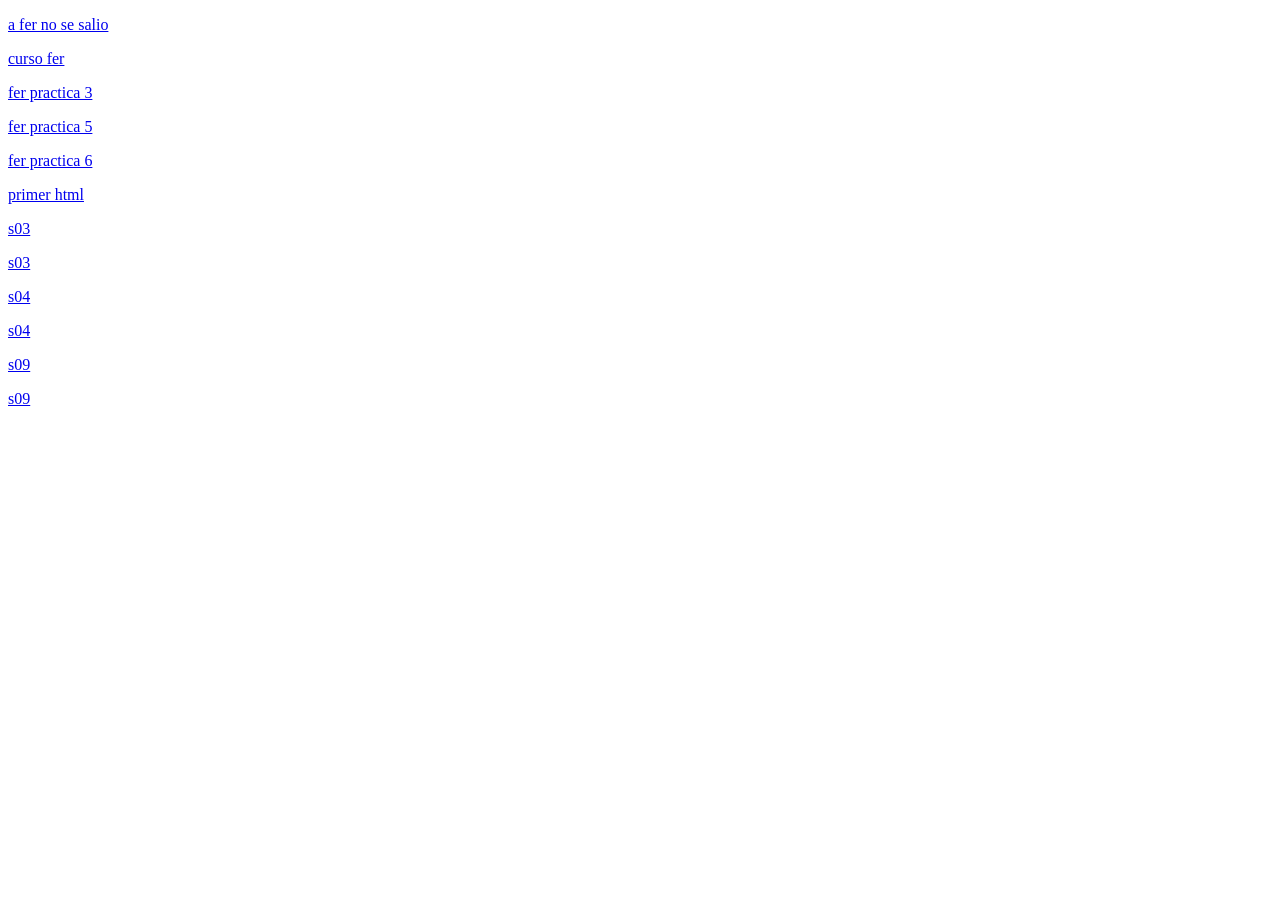
<file: index.html>
<!DOCTYPE html>
<html lang="en">

<head>
    <meta charset="UTF-8">
    <meta name="viewport" content="width=device-width, initial-scale=1.0">
    <title>Document</title>
</head>

<body>
    <p><a href="a fer no se salio.html">a fer no se salio</a></p>
    <p><a href="curso fer.html">curso fer</a></p>
    <p><a href="fer practica 3">fer practica 3</a></p>
    <p><a href="fer practica 5">fer practica 5</a></p>
    <p><a href="fer practica 6 .html">fer practica 6</a></p>
    <p><a href="primer html.html">primer html</a></p>
    <p><a href="s03.css">s03</a></p>
    <p><a href="s03.js">s03</a></p>
    <p><a href="s04.css">s04</a></p>
    <p><a href="s04.js">s04</a></p>
    <p><a href="s09.css">s09</a></p>
    <p><a href="s09.js">s09</a></p>
</body>

</html>
</file>
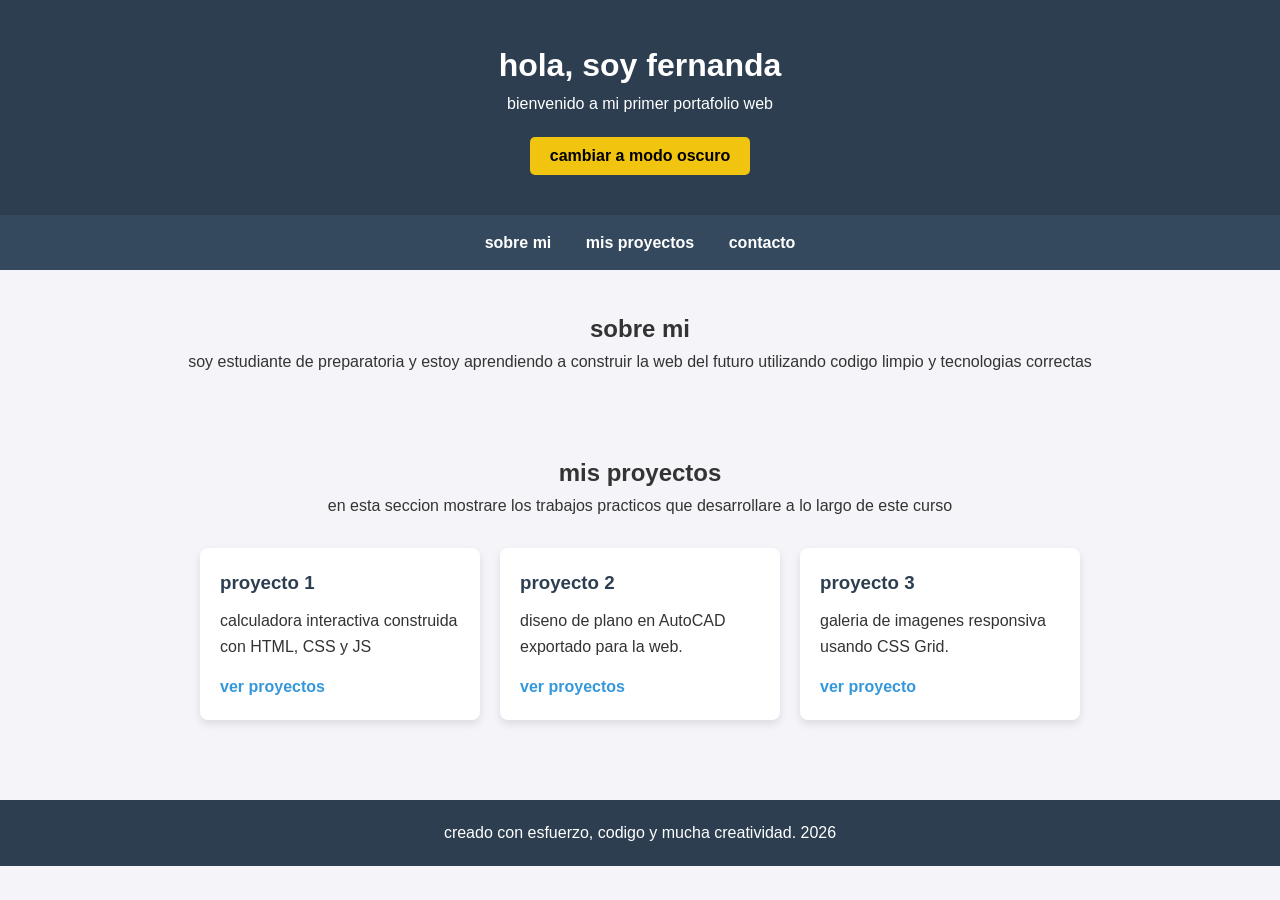
<file: a fer no se salio.html>
<!DOCTYPE html>
<html lang="en">
<head>
    <meta charset="UTF-8">
    <meta name="viewport" content="width=device-width, initial-scale=1.0">
    <title>Mi portafolio Digital</title>
    <link rel="stylesheet" href="s04.css"
</head>
<body>

    <header>
        <h1>hola, soy fernanda</h1>
        <p>bienvenido a mi primer portafolio web</p>
        <button id="btn-tema">cambiar a modo oscuro</button>
    </header>

    <nav>
        <ul>
            <li><a href="#sobre-mi">sobre mi</a></li>
            <li><a href="#proyectos">mis proyectos</a></li>       
            <li><a href="#contacto">contacto</a></li>
        </ul>
    </nav>

    <main>
        <section id="sobre-mi">
            <h2>sobre mi</h2>
            <p>soy estudiante de preparatoria y estoy aprendiendo a construir la web del futuro utilizando codigo limpio y tecnologias correctas</p>
        </section>

        <section id="proyectos">
            <h2>mis proyectos</h2>
            <p>en esta seccion mostrare los trabajos practicos que desarrollare a lo largo de este curso</p>
        
            <div class="contenedor-proyectos">
                <div class="tarjeta-proyecto">
                    <h3>proyecto 1</h3>
                    <p>calculadora interactiva construida con HTML, CSS y JS</p>
                    <a href="#">ver proyectos</a>
                </div>
                <div class="tarjeta-proyecto">
                    <h3>proyecto 2</h3>
                    <p>diseno de plano en AutoCAD exportado para la web.</p>
                    <a href="#">ver proyectos</a>
                </div>
                <div class="tarjeta-proyecto">
                    <h3>proyecto 3</h3>
                    <p>galeria de imagenes responsiva usando CSS Grid.</p>
                    <a href="#">ver proyecto</a>
                </div>
            </div>
        </section>
    </main>

    <footer>
        <p>creado con esfuerzo, codigo y mucha creatividad. 2026</p>
    </footer>

    <script src="s04.js"></script>
</body>
</html>
</file>
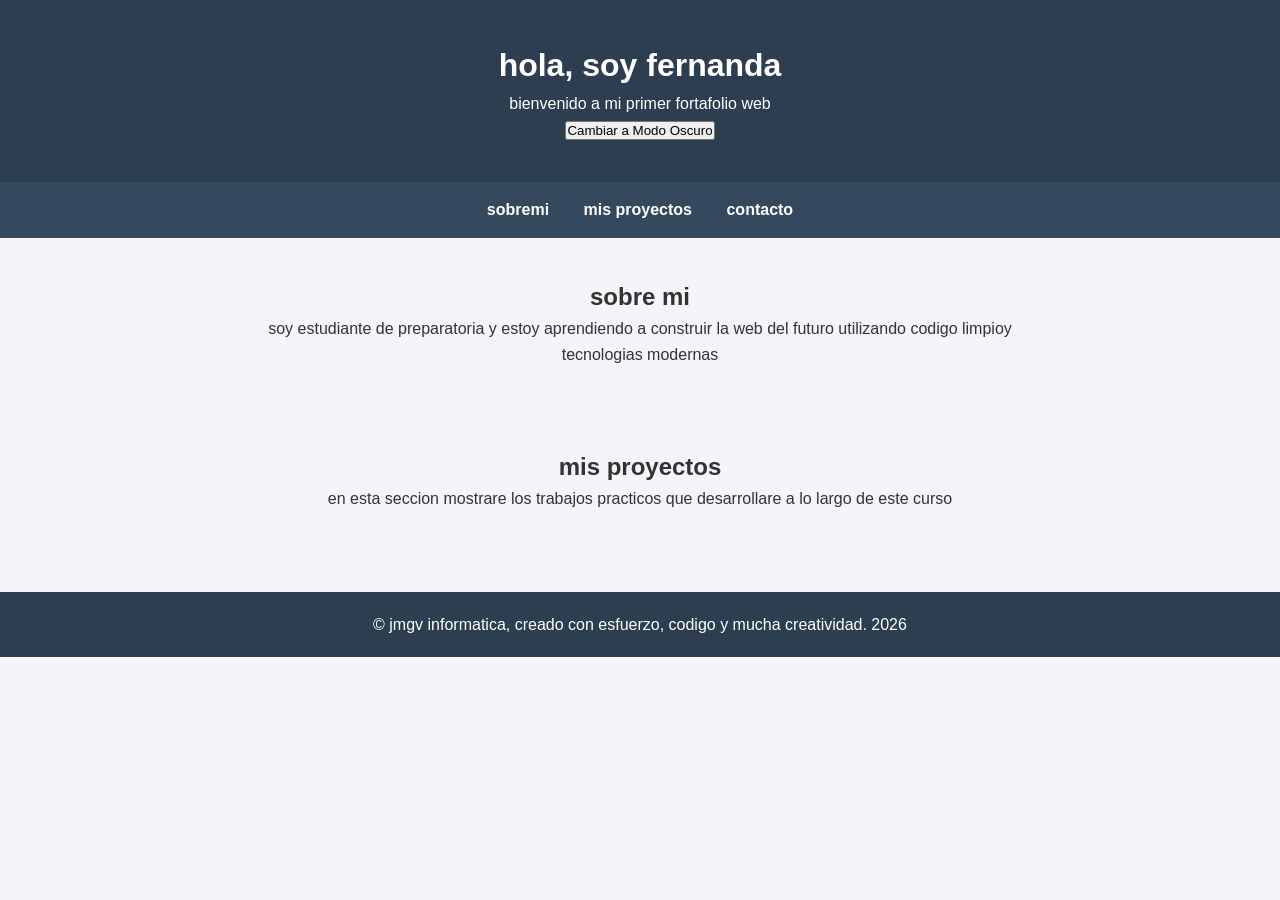
<file: curso fer.html>
<!DOCTYPE html>
<html lang="en">
<head>
    <meta charset="UTF-8">
    <meta name="viewport" content="width=device-width, initial-scale=1.0">
    <title>mi portafolio digital</title>
    <link rel="stylesheet" href="s03.css">
</head>
<body>


    <header>
        <h1>hola, soy fernanda</h1>
        <p>bienvenido a mi primer fortafolio web</p>
        <button id="btn tema"> Cambiar a Modo Oscuro</button>
    </header>


    <nav>
        <ul>
            <li><a href="#sobre-mi">sobremi </a></li>
            <li><a href="#proyectos">mis proyectos</a></li>
            <li><a href="#contacto">contacto</a></li>
            </ul>
    </nav>
</body>
</html>
    <main>
        <section id="sobre-mi">
            <h2>sobre mi</h2>
            <p>soy estudiante de preparatoria y estoy aprendiendo a construir la web del futuro utilizando codigo limpioy tecnologias modernas</p>
        </section>

        <section id="proyectos">
            <h2>mis proyectos</h2>
            <p>en esta seccion mostrare los trabajos practicos que desarrollare a lo largo de este curso</p>
        </section>
    </main>


    <footer>
        <p>&copy; jmgv informatica, creado con esfuerzo, codigo y mucha creatividad. 2026</p>
    </footer>


    <script src="s03.js"></script>
</body>
</html>
</file>
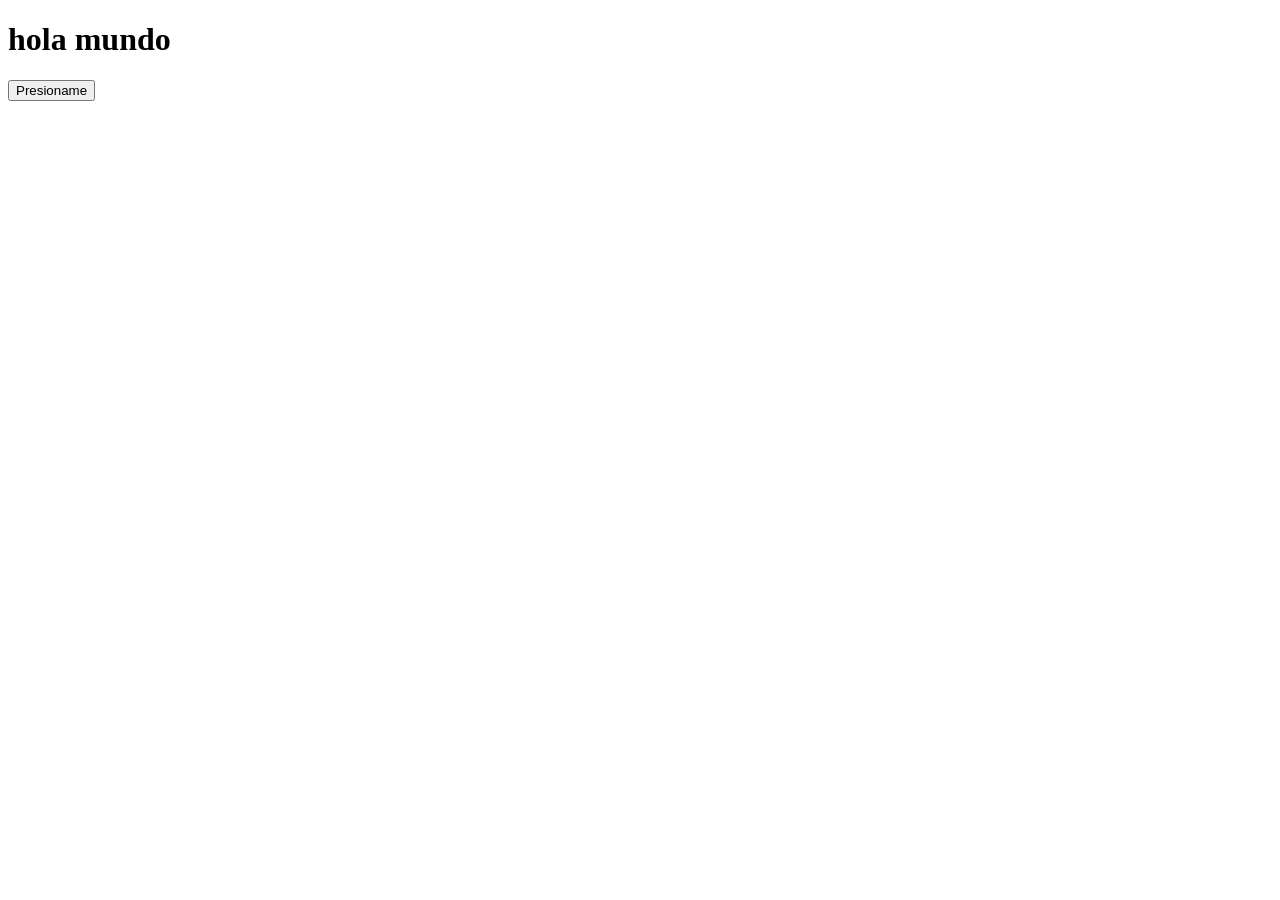
<file: fer practica 6 .html>
<!DOCTYPE html>
<html lang="en">

<head>
    <meta charset="UTF-8">
    <meta name="viewport" content="width=device-width, initial-scale=1.0">
    <title>Document</title>
</head>

<body>

    <h1 class="titulo-principal">hola mundo</h1>
    <button id="miBoton">Presioname</button>
    <script>
        // 1. Seleccionar un elemento HTML
        const boton = document.getElementById("miBoton");
        const titulo = document.querySelector(".titulo-principal");

        // 2. agregar un "escuchador de eventos" (Click)
        boton.addEventListener("click", function () {
            // 3. Modificar el HTML y CSS en vivo!
            titulo.textContent = "¡Haz hackeado la web!";
            titulo.style.color = "lime";

            // Crear una alerta 
            alert("¡Boton presionado!");
        })
    </script>
</body>

</html>
</file>
<file: s04.css>
* {
    margin: 0;
    padding: 0;
    box-sizing: border-box;
}

body {
    font-family: sans-serif;
    line-height: 1.6;
    color: #333333;
    background-color: #f4f4f9;
    transition: background-color 0.3s ease, color 0.3s ease;
}

header {
    background-color: #2c3e50;
    color: #ffffff;
    text-align: center;
    padding: 40px 20px;
}

#btn-tema {
    margin-top: 20px;
    padding: 10px 20px;
    font-size: 16px;
    cursor: pointer;
    background-color: #f1c40f;
    border: none;
    border-radius: 5px;
    font-weight: bold;
}

nav {
    background-color: #34495e;
    padding: 15px 0;
}

nav ul {
    list-style: none;
    text-align: center;
}

nav ul li {
    display: inline;
    margin: 0 15px;
}

nav ul li a {
    color: #ffffff;
    text-decoration: none;
    font-weight: bold;
}

section {
    padding: 40px 20px;
    max-width: 1000px;
    margin: 0 auto;
    text-align: center;
}

.contenedor-proyectos {
    display: flex;
    justify-content: center;
    flex-wrap: wrap;
    gap: 20px;
    margin-top: 30px;
}

.tarjeta-proyecto {
    background-color: #ffffff;
    padding: 20px;
    border-radius: 8px;
    box-shadow: 0 4px 8px rgba(0,0,0,0.1);
    width: 280px;
    text-align: left;
    transition: background-color 0.3s ease, color 0.3s ease;
}

.tarjeta-proyecto h3 {
    margin-bottom: 10px;
    color: #2c3e50;
}

.tarjeta-proyecto a {
    display: inline-block;
    margin-top: 15px;
    color: #3498db;
    text-decoration: none;
    font-weight: bold;
}

footer {
    background-color: #2c3e50;
    color: #ffffff;
    text-align: center;
    padding: 20px;
    margin-top: 40px;
}

.modo-oscuro {
    background-color: #121212;
    color: #e0e0e0;
}

.modo-oscuro header, 
.modo-oscuro footer {
    background-color: #000000;
}

.modo-oscuro nav {
    background-color: #1a1a1a;
}

.modo-oscuro .tarjeta-proyecto {
    background-color: #1e1e1e;
    color: #e0e0e0;
}

.modo-oscuro .tarjeta-proyecto h3 {
    color: #f1c40f;
}

.modo-oscuro .tarjeta-proyecto a {
    color: #f1c40f;
}
</file>
<file: s03.css>
* {
    margin: 0;
    padding: 0;
    box-sizing: border-box;
}

body {
    font-family: sans-serif;
    line-height: 1.6;
    color: #333333;
    background-color: #f4f4f9;
    transition: background-color 0.3s ease, color 0.3s ease;
}

header {
    background-color: #2c3e50;
    color: #ffffff;
    text-align: center;
    padding:  40px 20px;
}

#btn-tema{
    margin-top: 20px;
    padding: 10px 20px;
    font-size: 16px;
    cursor: pointer;
    background-color: #f1c40f;
    border: none;
    border-radius: 5px;
    font-weight: bold;
}

nav {
    background-color: #34495e;
    padding: 15px 0;
}

nav ul {
    list-style: none;
    text-align: center;
}

nav ul li {
    display: inline;
    margin: 0 15px;
}

nav ul li a {
    color: #ffffff;
    text-decoration: none;
    font-weight: bold;
}

section {
    padding: 40px 20px;
    max-width: 800px;
    margin: 0 auto;
    text-align: center;
}

footer {
    background-color: #2c3e50;
    color: #ffffff;
    text-align: center;
    padding: 20px;
    margin-top: 40px;
}

.modo-oscuro {
    background-color: #121212;
    color: #e0e0e0;
}

.modo-oscuro header,
.modo-oscuro footer {
    background-color: #000000;
}

.modo-oscuro nav {
    background-color: #1a1a1a;
}
</file>
